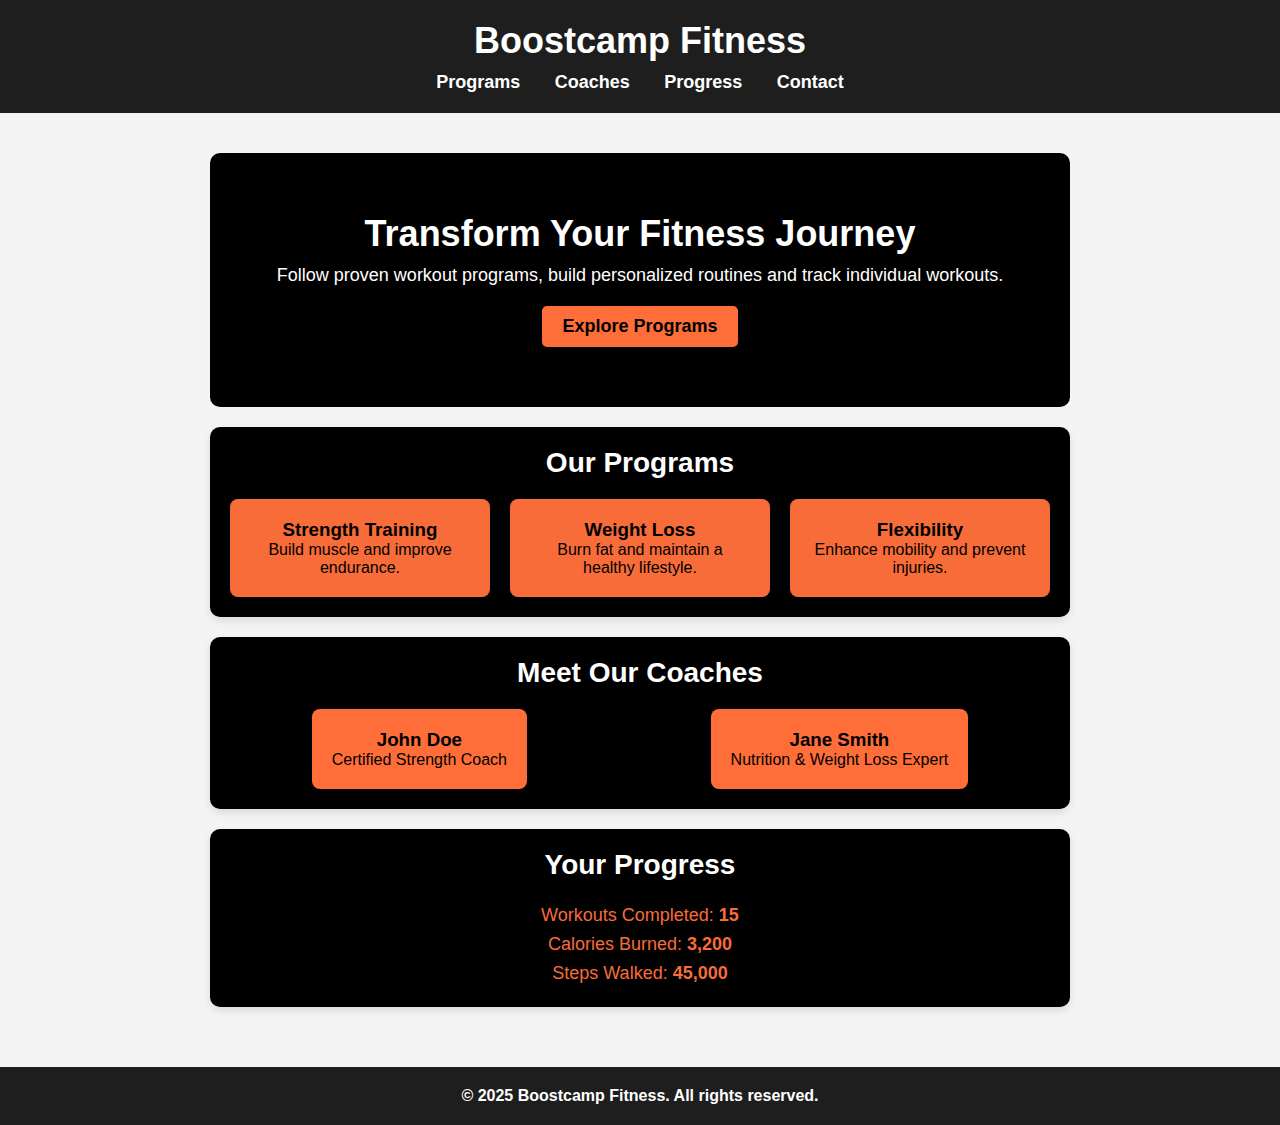
<file: index.html>
<!DOCTYPE html>
<html lang="en">
<head>
    <meta charset="UTF-8">
    <meta name="viewport" content="width=device-width, initial-scale=1.0">
    <title>Boostcamp</title>
    <link rel="stylesheet" href="styles.css">
</head>
<body>
    <header>
        <div class="logo">
            <h1>Boostcamp Fitness</h1>
        </div>
        <nav>
            <ul>
                <li><a href="#programs">Programs</a></li>
                <li><a href="#coaches">Coaches</a></li>
                <li><a href="#progress">Progress</a></li>
                <li><a href="#contact">Contact</a></li>
            </ul>
        </nav>
    </header>

    <div class="container">
        <section id="hero">
            <h2>Transform Your Fitness Journey</h2>
            <p>Follow proven workout programs, build personalized routines and track individual workouts.</p>
            <a href="#programs" class="btn">Explore Programs</a>
        </section>

        <section id="programs" class="section" >
            <h2 style="color:white	">Our Programs</h2>
            <div class="program-list">
                <div class="program">
                    <h3 style="color:black" >Strength Training</h3>
                    <p style="color:black">Build muscle and improve endurance.</p>
                </div>
                <div class="program">
                    <h3 style="color:black">Weight Loss</h3>
                    <p style="color:black">Burn fat and maintain a healthy lifestyle.</p>
                </div>
                <div class="program">
                    <h3 style="color:black">Flexibility</h3>
                    <p style="color:black">Enhance mobility and prevent injuries.</p>
                </div>
            </div>
        </section>

        <section id="coaches" class="section">
            <h2 style="color:white">Meet Our Coaches</h2>
            <div class="coach-list">
                <div class="coach">
                    <h3 style="color:black">John Doe</h3>
                    <p style="color:black">Certified Strength Coach</p>
                </div>
                <div class="coach">
                    <h3 style="color:black">Jane Smith</h3>
                    <p style="color:black">Nutrition & Weight Loss Expert</p>
                </div>
            </div>
        </section>

        <section id="progress" class="section">
            <h2 style="color:white">Your Progress</h2>
            <div class="progress-info">
                <p>Workouts Completed: <strong>15</strong></p>
                <p>Calories Burned: <strong>3,200</strong></p>
                <p>Steps Walked: <strong>45,000</strong></p>
            </div>
        </section>
    </div>

    <footer>
        <p>© 2025 Boostcamp Fitness. All rights reserved.</p>
    </footer>
</body>
</html>
</file>
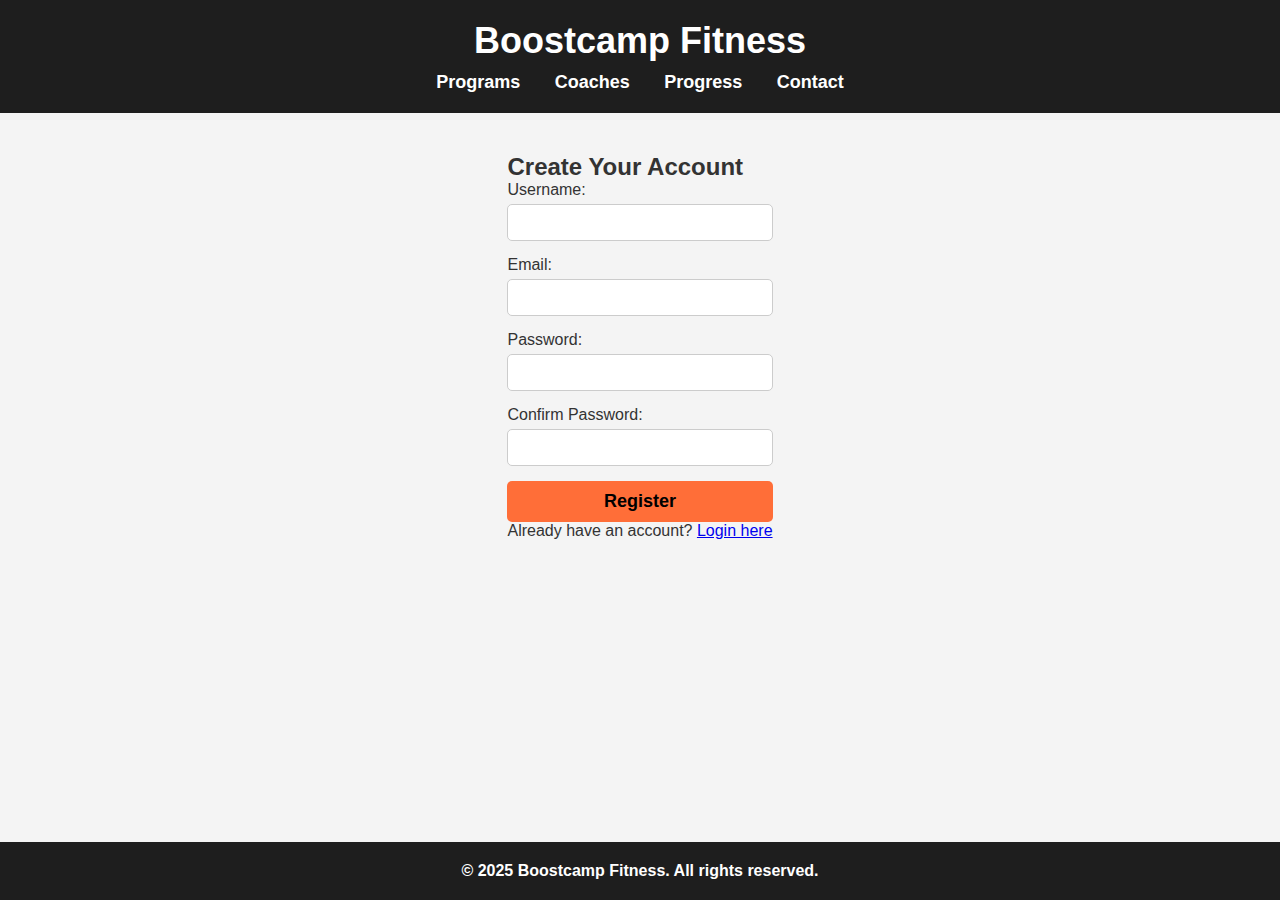
<file: BOOSTCAMP.html>
<!DOCTYPE html>
<html lang="en">
<head>
    <meta charset="UTF-8">
    <meta name="viewport" content="width=device-width, initial-scale=1.0">
    <title>Register - Boostcamp</title>
    <link rel="stylesheet" href="styles.css">
</head>
<body>
    <header>
        <div class="logo">
            <h1>Boostcamp Fitness</h1>
        </div>
        <nav>
            <ul>
                <li><a href="#programs">Programs</a></li>
                <li><a href="#coaches">Coaches</a></li>
                <li><a href="#progress">Progress</a></li>
                <li><a href="#contact">Contact</a></li>
            </ul>
        </nav>
    </header>

    <div class="container">
        <section class="registration-section">
            <h2>Create Your Account</h2>
            <form action="index.html" method="POST"> <!-- Change this to your main page -->
                <div class="form-group">
                    <label for="username">Username:</label>
                    <input type="text" id="username" name="username" required>
                </div>
                <div class="form-group">
                    <label for="email">Email:</label>
                    <input type="email" id="email" name="email" required>
                </div>
                <div class="form-group">
                    <label for="password">Password:</label>
                    <input type="password" id="password" name="password" required>
                </div>
                <div class="form-group">
                    <label for="confirm-password">Confirm Password:</label>
                    <input type="password" id="confirm-password" name="confirm-password" required>
                </div>
                <button type="submit" class="btn">Register</button>
            </form>
            <p>Already have an account? <a href="login.html">Login here</a></p>
        </section>
    </div>

    <footer>
        <p>© 2025 Boostcamp Fitness. All rights reserved.</p>
    </footer>
</body>
</html>
</file>
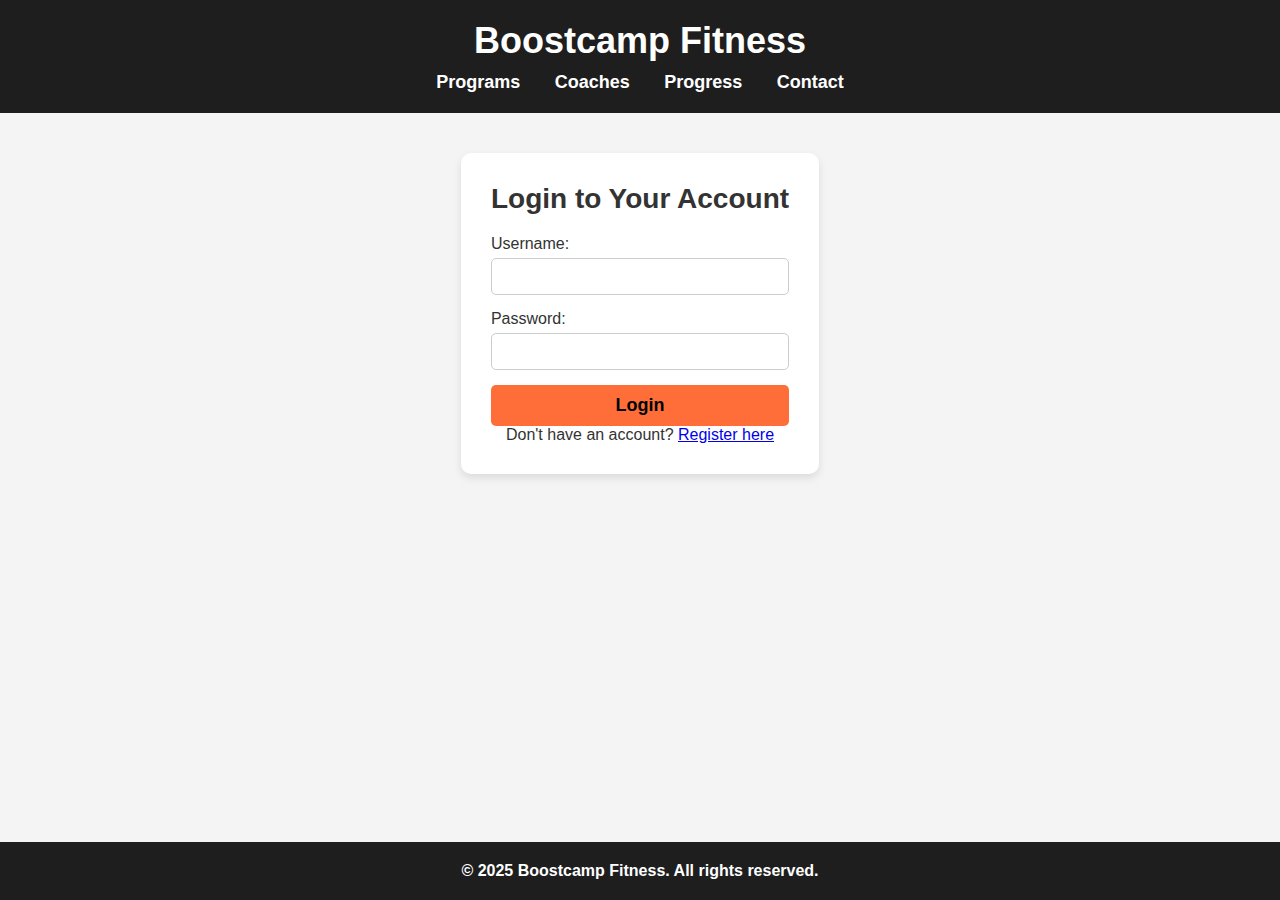
<file: login.html>
<!DOCTYPE html>
<html lang="en">
<head>
    <meta charset="UTF-8">
    <meta name="viewport" content="width=device-width, initial-scale=1.0">
    <title>Login - Boostcamp</title>
    <link rel="stylesheet" href="styles.css">
</head>
<body>
    <header>
        <div class="logo">
            <h1>Boostcamp Fitness</h1>
        </div>
        <nav>
            <ul>
                <li><a href="#programs">Programs</a></li>
                <li><a href="#coaches">Coaches</a></li>
                <li><a href="#progress">Progress</a></li>
                <li><a href="#contact">Contact</a></li>
            </ul>
        </nav>
    </header>

    <div class="container">
        <section class="login-section">
            <h2>Login to Your Account</h2>
            <form action="index.html" method="POST">
                <div class="form-group">
                    <label for="username">Username:</label>
                    <input type="text" id="username" name="username" required>
                </div>
                <div class="form-group">
                    <label for="password">Password:</label>
                    <input type="password" id="password" name="password" required>
                </div>
                <button type="submit" class="btn">Login</button>
            </form>
            <p>Don't have an account? <a href="register.html">Register here</a></p>
        </section>
    </div>

    <footer>
        <p>© 2025 Boostcamp Fitness. All rights reserved.</p>
    </footer>
</body>
</html>
</file>
<file: styles.css>
/* Reset Default Styles */
* {
    margin: 0;
    padding: 0;
    box-sizing: border-box;
}

body {
    font-family: 'Arial', sans-serif;
    background-color: #f4f4f4;
    color: #333;
    display: flex;
    flex-direction: column;
    min-height: 100vh;
}

/* Header Styling */
header {
    background-color: #1e1e1e;
    color: #fff;
    padding: 20px 0;
    text-align: center;
    position: sticky;
    top: 0;
    width: 100%;
    z-index: 1000;
}

header .logo h1 {
    margin: 0;
    font-size: 36px;
}

nav ul {
    list-style-type: none;
    padding: 0;
    margin-top: 10px;
}

nav ul li {
    display: inline;
    margin: 0 15px;
}

nav ul li a {
    color: #fff;
    text-decoration: none;
    font-size: 18px;
    font-weight: bold;
}

nav ul li a:hover {
    text-decoration: underline;
}

/* Main Container */
.container {
    flex: 1;
    max-width: 900px;
    margin: 20px auto;
    padding: 20px;
}

/* Hero Section */
#hero {
    text-align: center;
    padding: 60px 20px;
    background-color: #000000; /* Changed background color */
    color: white;
    border-radius: 10px;
}

#hero h2 {
    font-size: 36px;
    margin-bottom: 10px;
}

#hero p {
    font-size: 18px;
    margin-bottom: 20px;
}

.btn {
    background-color: #fff;
    color: #ff5722;
    padding: 10px 20px;
    text-decoration: none;
    font-size: 18px;
    border-radius: 5px;
    display: inline-block;
    font-weight: bold;
}

.btn:hover {
    background-color: #ff7f50;
    color: white;
}


/* Section Styling */
.section {
    background-color: #fff;
    padding: 30px;
    margin-bottom: 20px;
    border-radius: 10px;
    box-shadow: 0 4px 8px rgba(0, 0, 0, 0.1);
    text-align: center;
}

.section h2 {
    font-size: 28px;
    margin-bottom: 20px;
    color: #333;
}

/* Programs Section */
.program-list {
    display: flex;
    justify-content: space-between;
    gap: 20px;
}

.program {
    flex: 1;
    background-color: #f76c39;
    padding: 20px;
    border-radius: 8px;
    text-align: center;
}

/* Coaches Section */
.coach-list {
    display: flex;
    justify-content: space-around;
    gap: 20px;
}

.coach {
    background-color: #ff6e38;
    padding: 20px;
    border-radius: 8px;
}

/* Progress Section */
.progress-info {
    font-size: 18px;
    line-height: 1.6;
    color: #f76c39;
}

/* Footer */
footer {
    text-align: center;
    padding: 20px;
    background-color: #eee;
    color: #fff;
    width: 100%;
    font-weight: bold;
    margin-top: auto;
}
body {
    background: rgb(208,208,208); /* Smooth blue gradient */
    color: white; 
    font-family: Arial, sans-serif;
    margin: 0;
    padding: 0;
}

header {
    background: rgba(0, 0, 0, 0.8); /* Slightly transparent dark header */
    padding: 20px;
    text-align: center;
}

.container {
    max-width: 1200px;
    margin: auto;
    padding: 20px;
}

.section {
    background-color: #000000; /* Slightly transparent white for section backgrounds */
    padding: 20px;
    margin: 20px 0;
    border-radius: 10px;
}

.btn {
    display: inline-block;
    background: #ff6e38; /* Coral color for contrast */
    color: black;
    padding: 10px 20px;
    text-decoration: none;
    border-radius: 5px;
}

footer {
    text-align: center;
    padding: 20px;
    background: rgba(0, 0, 0, 0.7);
}
* {
    margin: 0;
    padding: 0;
    box-sizing: border-box;
}

body {
    font-family: 'Arial', sans-serif;
    background-color: #f4f4f4;
    color: #333;
    display: flex;
    flex-direction: column;
    min-height: 100vh;
}

header {
    background-color: #1e1e1e;
    color: #fff;
    padding: 20px 0;
    text-align: center;
    position: sticky;
    top: 0;
    width: 100%;
    z-index: 1000;
}

header .logo h1 {
    margin: 0;
    font-size: 36px;
}

nav ul {
    list-style-type: none;
    padding: 0;
    margin-top: 10px;
}

nav ul li {
    display: inline;
    margin: 0 15px;
}

nav ul li a {
    color: #fff;
    text-decoration: none;
    font-size: 18px;
    font-weight: bold;
}

nav ul li a:hover {
    text-decoration: underline;
}

.container {
    flex: 1;
    max-width: 900px;
    margin: 20px auto;
    padding: 20px;
}

.login-section {
    background-color: #fff;
    padding: 30px;
    border-radius: 10px;
    box-shadow: 0 4px 8px rgba(0, 0, 0, 0.1);
    text-align: center;
}

.login-section h2 {
    font-size: 28px;
    margin-bottom: 20px;
    color: #333;
}

.form-group {
    margin-bottom: 15px;
    text-align: left;
}

label {
    display: block;
    margin-bottom: 5px;
}

input {
    width: 100%;
    padding: 10px;
    border: 1px solid #ccc;
    border-radius: 5px;
}

button {
    width: 100%;
    padding: 10px;
    background-color: #ff5722;
    color: white;
    border: none;
    border-radius: 5px;
    cursor: pointer;
}

button:hover {
    background-color: #e64a19;
}

footer {
    text-align: center;
    padding: 20px;
    background-color: #1e1e1e;
    color: #fff;
    width: 100%;
    font-weight: bold;
    margin-top: auto;
}
</file>
